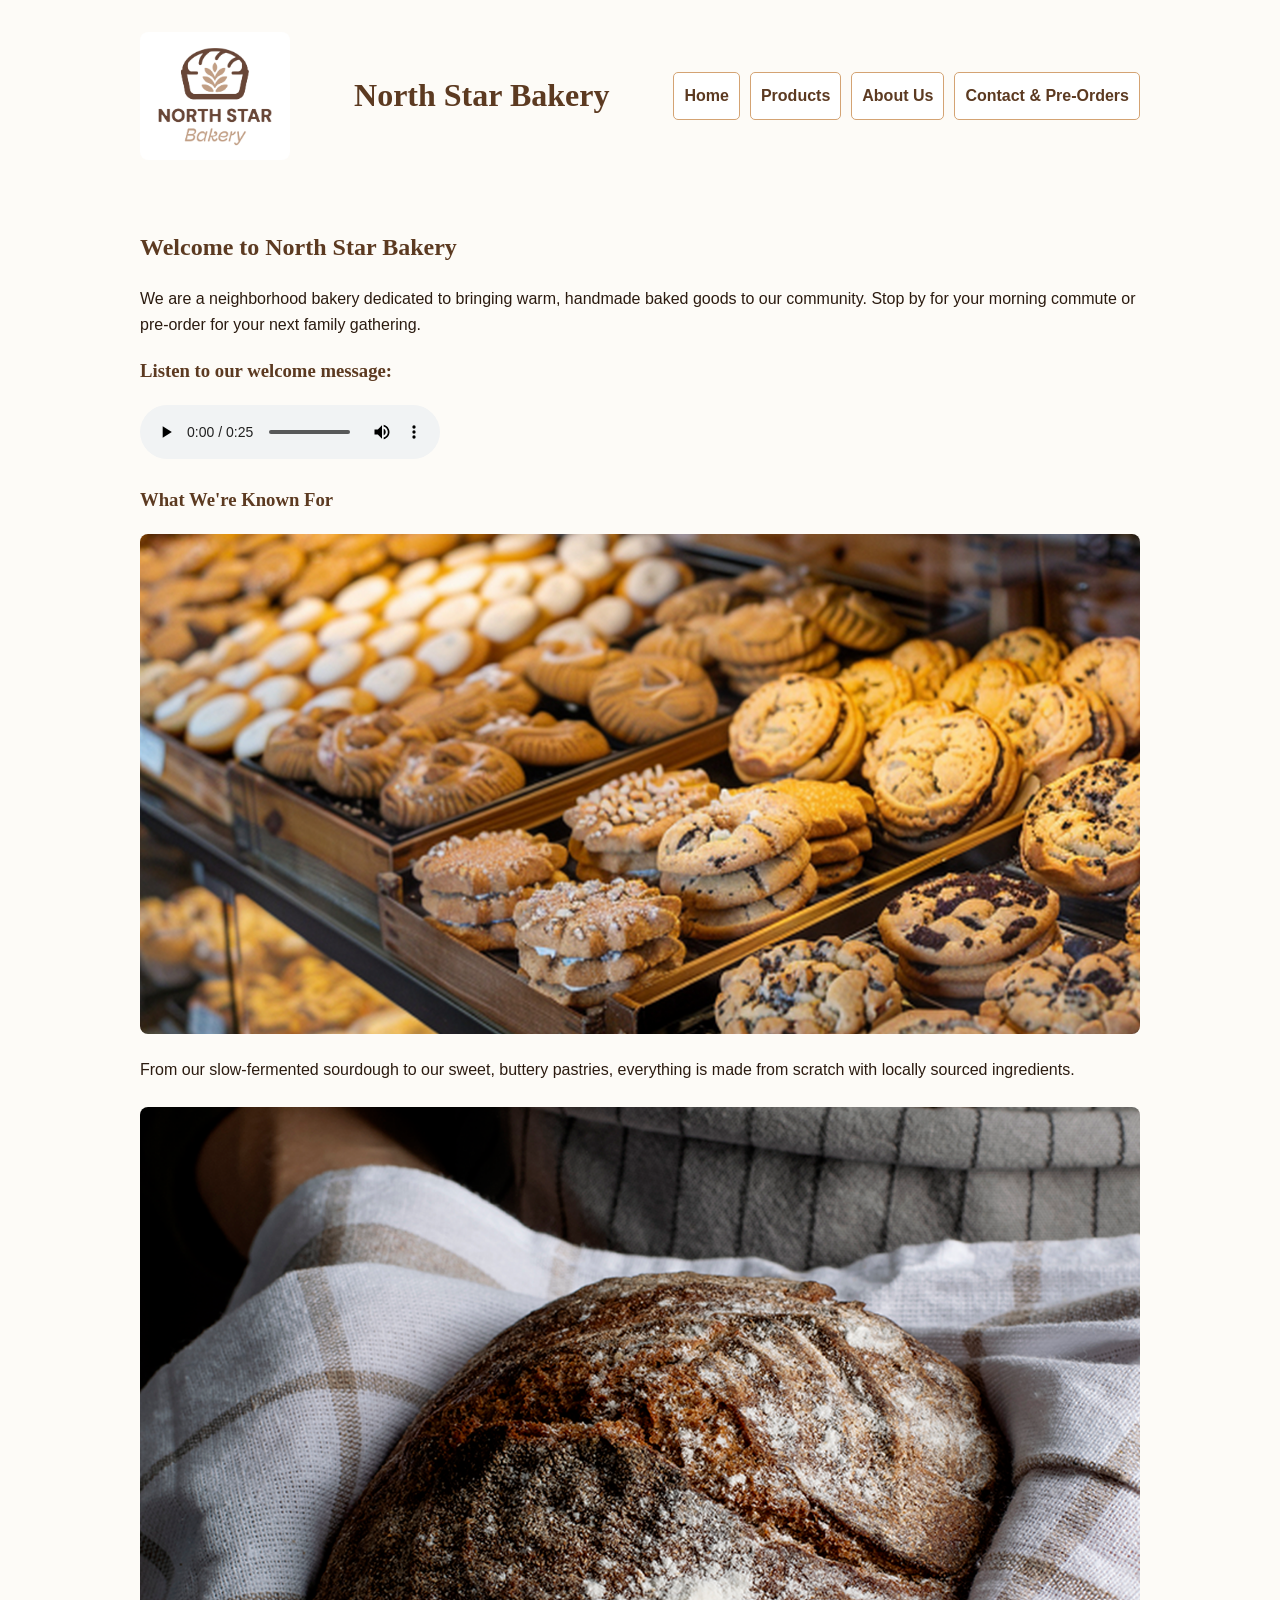
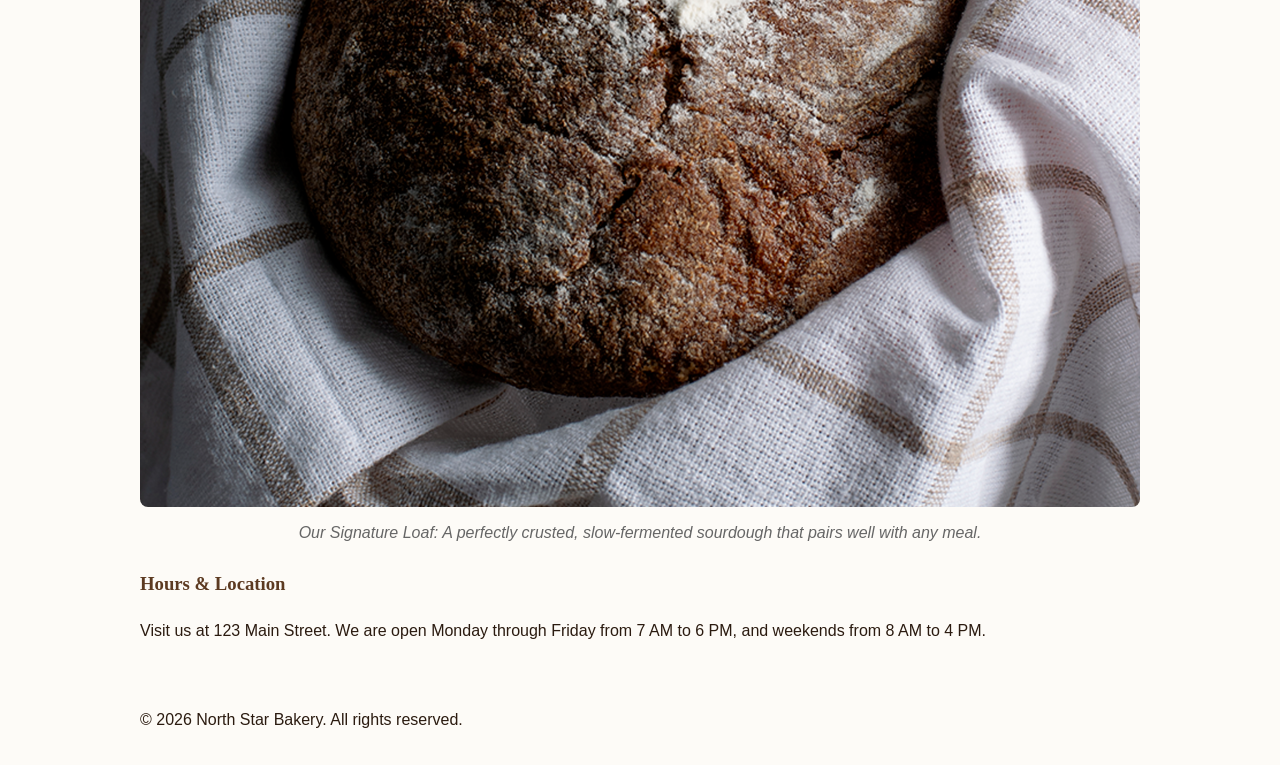
<file: index.html>
<!DOCTYPE html>
<html lang="en">
<head>
    <meta charset="UTF-8">
    <meta name="viewport" content="width=device-width, initial-scale=1.0">
    <title>North Star Bakery - Home</title>
    <script src="script.js" defer></script>
</head> <link rel="stylesheet" href="style.css">
<body>
    <header>
        <img src="bakery-logo_c.png" alt="North Star Bakery Logo - a bread loaf with a wheat stalk" width="150">
        <h1>North Star Bakery</h1>
        <nav>
            <ul>
                <li><a href="index.html">Home</a></li>
                <li><a href="products.html">Products</a></li>
                <li><a href="about.html">About Us</a></li>
                <li><a href="contact.html">Contact & Pre-Orders</a></li>
            </ul>
        </nav>
    </header>

    <main>
        <h2>Welcome to North Star Bakery</h2>
        <p>We are a neighborhood bakery dedicated to bringing warm, handmade baked goods to our community. Stop by for your morning commute or pre-order for your next family gathering.</p>
        
        <h3>Listen to our welcome message:</h3>
        <audio controls>
            <source src="bakery-welcome_c.mp3" type="audio/mpeg">
            Your browser does not support the audio element. Welcome to North Star Bakery, where we bake fresh bread daily!
        </audio>

        <h3>What We're Known For</h3>
        <picture>
            <source media="(min-width: 800px)" srcset="bakery-feature-large_c.png">
            <img src="bakery-feature-small_c.png" alt="A beautiful display of freshly baked breads and pastries in our bakery case">
        </picture>
        <p>From our slow-fermented sourdough to our sweet, buttery pastries, everything is made from scratch with locally sourced ingredients.</p>

        <figure>
            <img src="bakery-signature-loaf_c.png" alt="A rustic, round signature sourdough loaf wrapped in a white cloth">
            <figcaption>Our Signature Loaf: A perfectly crusted, slow-fermented sourdough that pairs well with any meal.</figcaption>
        </figure>

        <h3>Hours & Location</h3>
        <p>Visit us at 123 Main Street. We are open Monday through Friday from 7 AM to 6 PM, and weekends from 8 AM to 4 PM.</p>
    </main>

    <footer>
        <p>&copy; 2026 North Star Bakery. All rights reserved.</p>
    </footer>
</body>
</html>
</file>
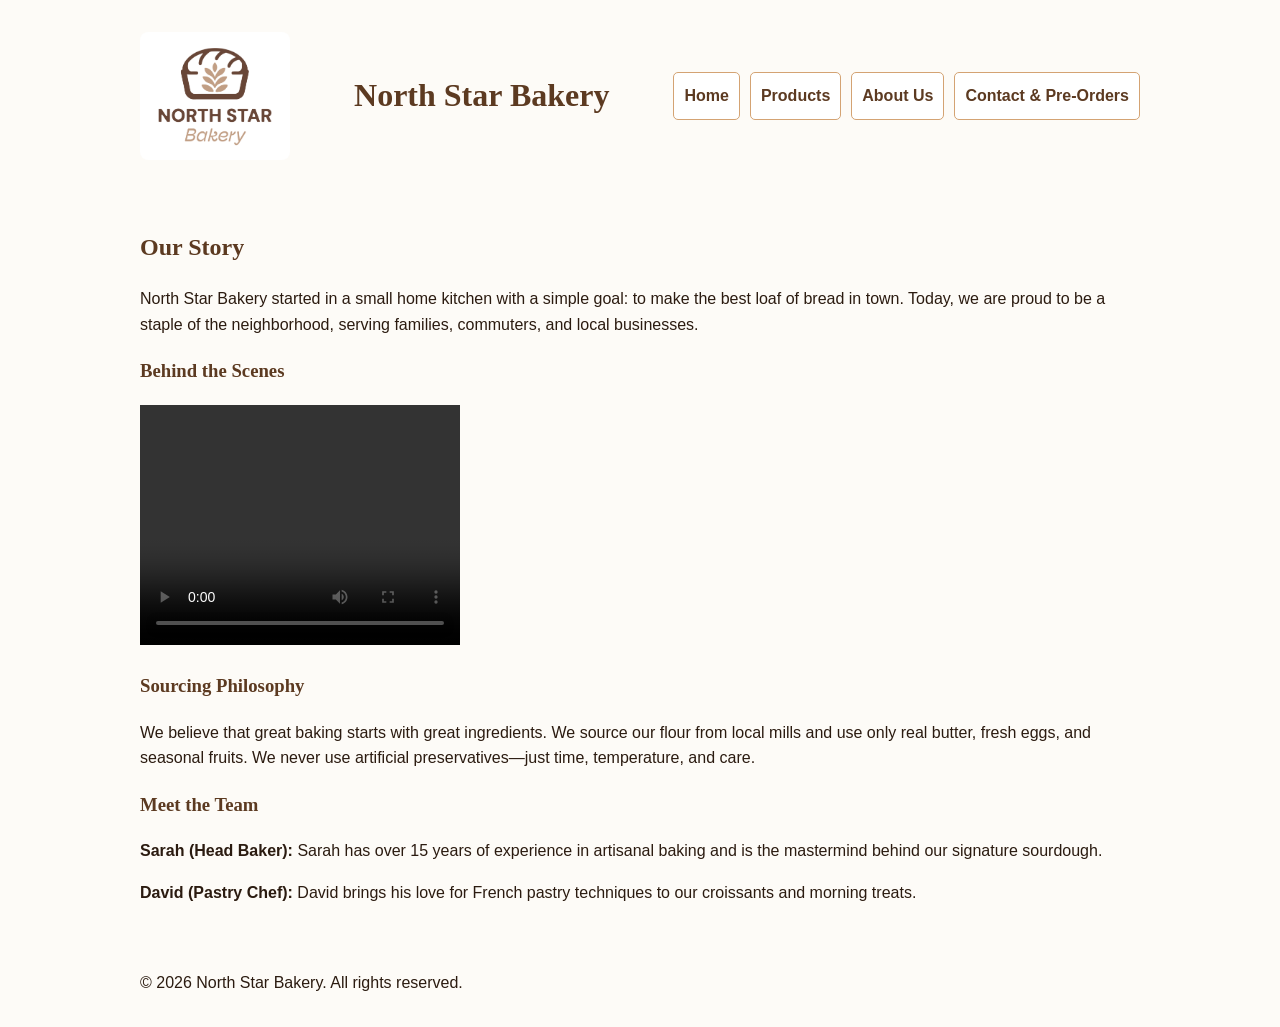
<file: about.html>
<!DOCTYPE html>
<html lang="en">
<head>
    <meta charset="UTF-8">
    <meta name="viewport" content="width=device-width, initial-scale=1.0">
    <title>North Star Bakery - About Us</title>
    <script src="script.js" defer></script>
</head> <link rel="stylesheet" href="style.css">
<body>
    <header>
        <img src="bakery-logo_c.png" alt="North Star Bakery Logo - a bread loaf with a wheat stalk" width="150">
        <h1>North Star Bakery</h1>
        <nav>
            <ul>
                <li><a href="index.html">Home</a></li>
                <li><a href="products.html">Products</a></li>
                <li><a href="about.html">About Us</a></li>
                <li><a href="contact.html">Contact & Pre-Orders</a></li>
            </ul>
        </nav>
    </header>

    <main>
        <h2>Our Story</h2>
        <p>North Star Bakery started in a small home kitchen with a simple goal: to make the best loaf of bread in town. Today, we are proud to be a staple of the neighborhood, serving families, commuters, and local businesses.</p>

        <h3>Behind the Scenes</h3>
        <video width="320" height="240" controls>
            <source src="bakery-behind-scenes_c.mp4" type="video/mp4">
            Your browser does not support the video tag. Watch our bakers hard at work making fresh bread!
        </video>

        <h3>Sourcing Philosophy</h3>
        <p>We believe that great baking starts with great ingredients. We source our flour from local mills and use only real butter, fresh eggs, and seasonal fruits. We never use artificial preservatives—just time, temperature, and care.</p>

        <h3>Meet the Team</h3>
        <p><strong>Sarah (Head Baker):</strong> Sarah has over 15 years of experience in artisanal baking and is the mastermind behind our signature sourdough.</p>
        <p><strong>David (Pastry Chef):</strong> David brings his love for French pastry techniques to our croissants and morning treats.</p>
    </main>

    <footer>
        <p>&copy; 2026 North Star Bakery. All rights reserved.</p>
        </footer>
</body>
</html>
</file>
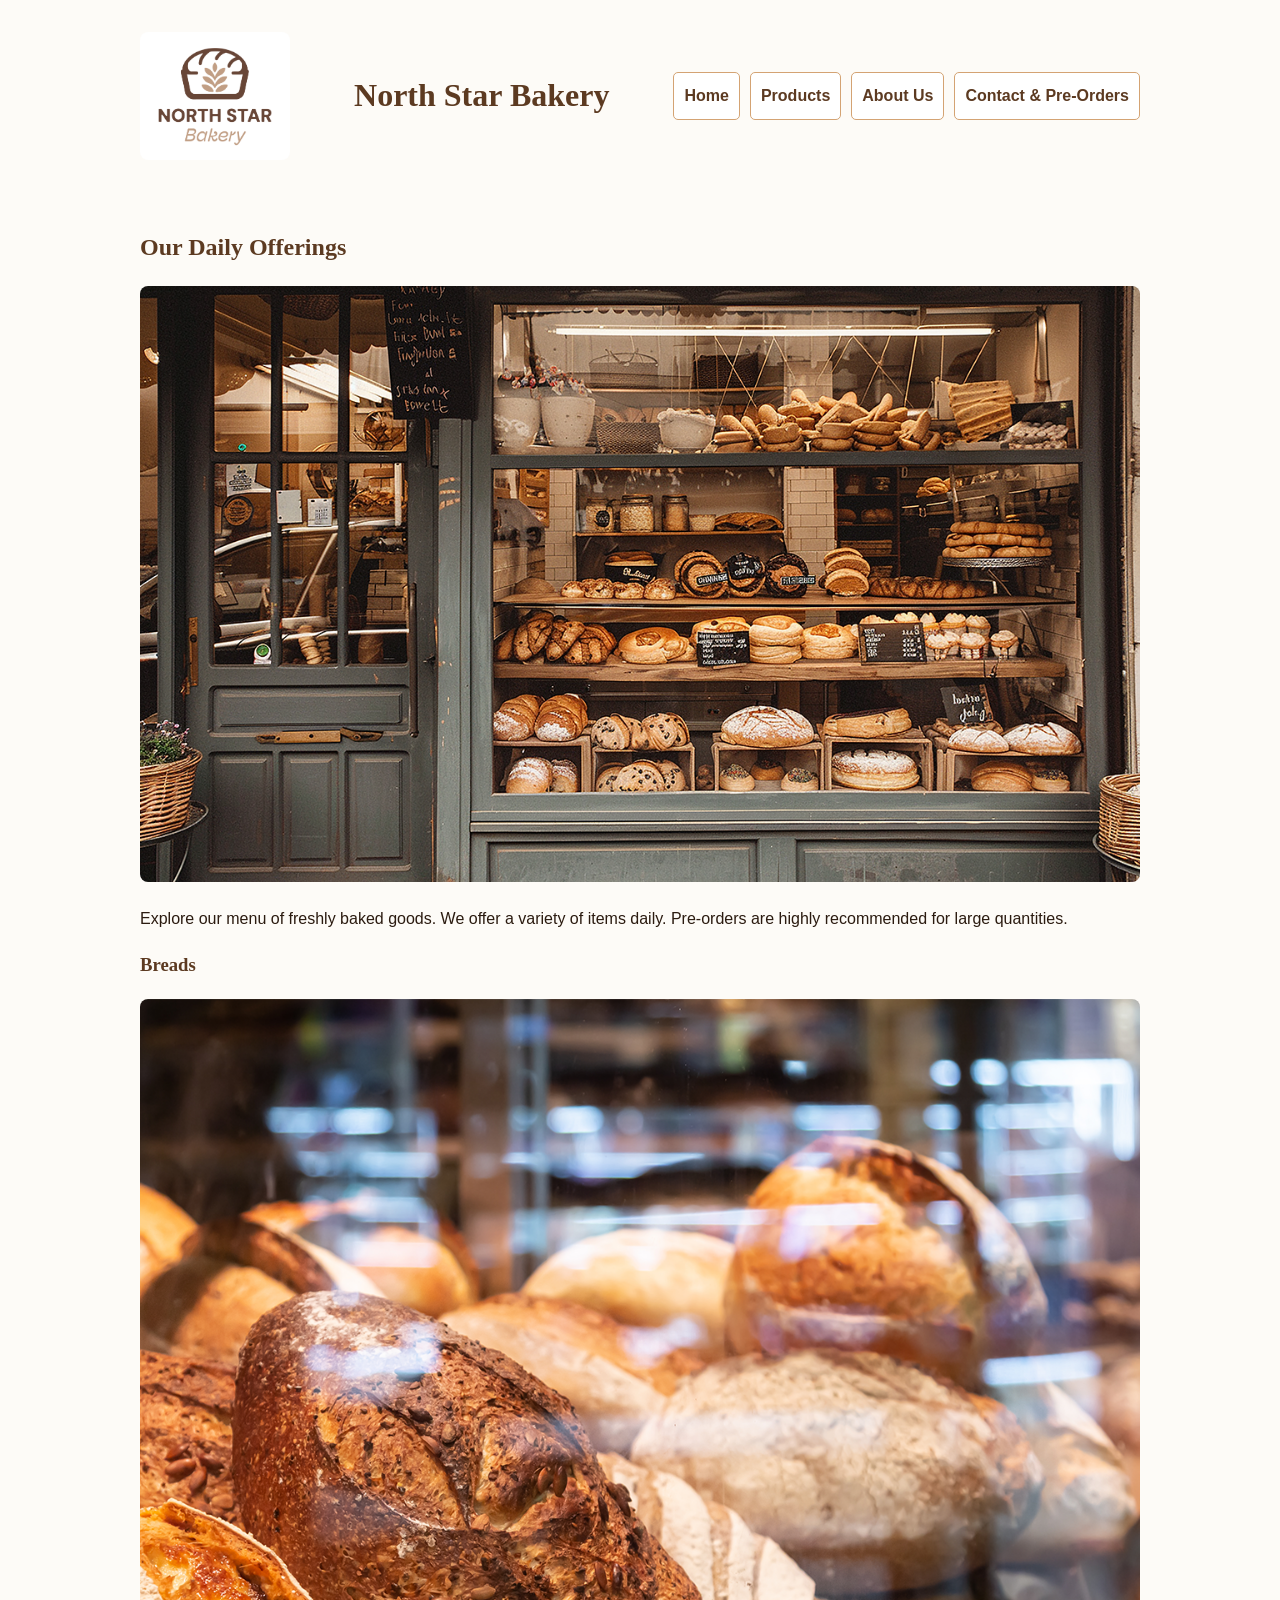
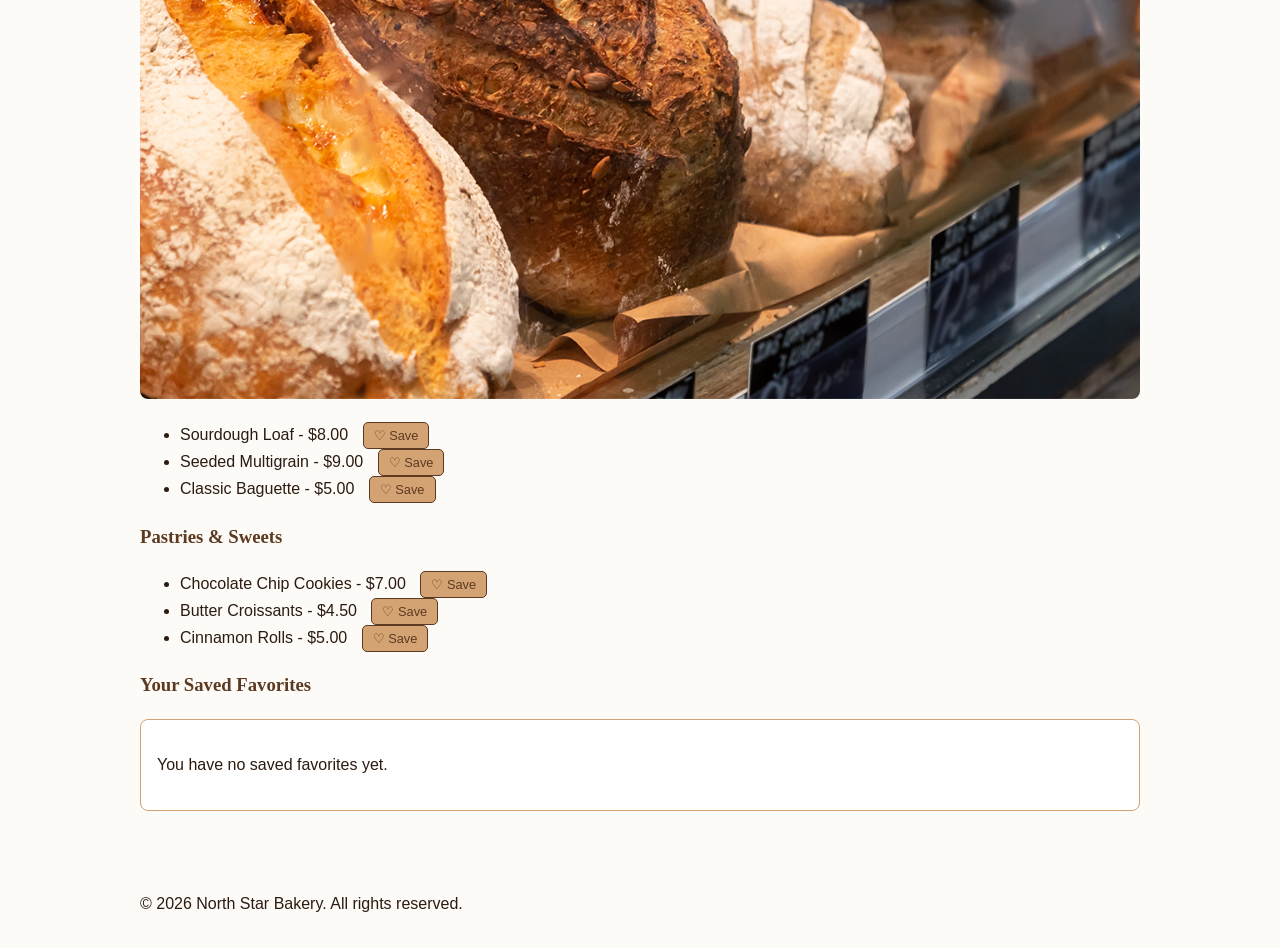
<file: products.html>
<!DOCTYPE html>
<html lang="en">
<head>
    <meta charset="UTF-8">
    <meta name="viewport" content="width=device-width, initial-scale=1.0">
    <title>North Star Bakery - Products</title>
    <script src="script.js" defer></script>
</head> <link rel="stylesheet" href="style.css">
<body>
    <header>
        <img src="bakery-logo_c.png" alt="North Star Bakery Logo - a bread loaf with a wheat stalk" width="150">
        <h1>North Star Bakery</h1>
        <nav>
            <ul>
                <li><a href="index.html">Home</a></li>
                <li><a href="products.html">Products</a></li>
                <li><a href="about.html">About Us</a></li>
                <li><a href="contact.html">Contact & Pre-Orders</a></li>
            </ul>
        </nav>
    </header>

    <main>
        <h2>Our Daily Offerings</h2>
        <img src="bakery-storefront_c.png" alt="The welcoming storefront of North Star Bakery filled with baked goods">
        
        <p>Explore our menu of freshly baked goods. We offer a variety of items daily. Pre-orders are highly recommended for large quantities.</p>

        <h3>Breads</h3>
<img src="bakery-bread_c.png" alt="Rows of artisan sourdough and seeded loaves resting on shelves">
<ul>
    <li>Sourdough Loaf - $8.00 <button class="save-fav-btn" data-item="Sourdough Loaf">♡ Save</button></li>
    <li>Seeded Multigrain - $9.00 <button class="save-fav-btn" data-item="Seeded Multigrain">♡ Save</button></li>
    <li>Classic Baguette - $5.00 <button class="save-fav-btn" data-item="Classic Baguette">♡ Save</button></li>
</ul>

<h3>Pastries & Sweets</h3>
<ul>
    <li>Chocolate Chip Cookies - $7.00 <button class="save-fav-btn" data-item="Chocolate Chip Cookies">♡ Save</button></li>
    <li>Butter Croissants - $4.50 <button class="save-fav-btn" data-item="Butter Croissants">♡ Save</button></li>
    <li>Cinnamon Rolls - $5.00 <button class="save-fav-btn" data-item="Cinnamon Rolls">♡ Save</button></li>
</ul>

<h3>Your Saved Favorites</h3>
<div id="favorites-list" style="background: #fff; padding: 1rem; border: 1px solid #D4A373; border-radius: 8px; margin-bottom: 2rem;">
    <p>Loading favorites...</p>
</div>
    </main>

    <footer>
        <p>&copy; 2026 North Star Bakery. All rights reserved.</p>
    </footer>
</body>
</html>
</file>
<file: style.css>
/* --- 1. COLOR PALETTE & TYPOGRAPHY --- */
:root {
    --primary-color: #5C3A21; /* Deep Bakery Brown */
    --bg-color: #FDFBF7;      /* Warm Cream */
    --accent-color: #D4A373;  /* Soft Wheat */
    --text-color: #2B1B10;    /* Dark Brown Text */
    --font-heading: Georgia, serif;
    --font-body: Arial, sans-serif;
}

/* --- 2. MOBILE-FIRST BASE STYLES --- */
body {
    font-family: var(--font-body);
    background-color: var(--bg-color);
    color: var(--text-color);
    line-height: 1.6;
    margin: 0;
    padding: 0;
}

h1, h2, h3 {
    font-family: var(--font-heading);
    color: var(--primary-color);
}

header, main, footer {
    padding: 1rem;
    max-width: 1000px;
    margin: 0 auto;
}

/* --- 3. FLEXBOX NAVIGATION (Mobile stacks vertically) --- */
nav ul {
    list-style: none;
    padding: 0;
    display: flex;
    flex-direction: column; /* Mobile view: stacked */
    gap: 10px;
}

nav a {
    text-decoration: none;
    color: var(--primary-color);
    font-weight: bold;
    padding: 10px;
    display: block;
    background-color: #fff;
    border: 1px solid var(--accent-color);
    border-radius: 5px;
    text-align: center;
}

nav a:hover {
    background-color: var(--accent-color);
    color: #fff;
}

/* --- 4. MEDIA & IMAGES --- */
img {
    max-width: 100%;
    height: auto;
    border-radius: 8px;
}

figure {
    margin: 1.5rem 0;
    text-align: center;
}

figcaption {
    font-style: italic;
    color: #666;
    margin-top: 5px;
}

/* --- 5. FORMS --- */
form {
    background-color: #fff;
    padding: 1.5rem;
    border: 1px solid var(--accent-color);
    border-radius: 8px;
}

fieldset {
    border: 1px solid var(--primary-color);
    border-radius: 5px;
    margin-bottom: 1rem;
    padding: 1rem;
}

legend {
    font-family: var(--font-heading);
    font-weight: bold;
    color: var(--primary-color);
    padding: 0 5px;
}

input, textarea, select {
    width: 100%;
    padding: 10px;
    margin-top: 5px;
    border: 1px solid #ccc;
    border-radius: 4px;
    box-sizing: border-box;
}

button {
    background-color: var(--primary-color);
    color: #fff;
    padding: 10px 20px;
    border: none;
    border-radius: 5px;
    cursor: pointer;
    font-size: 1rem;
    width: 100%;
}

button:hover {
    background-color: var(--accent-color);
}

/* --- 6. MEDIA QUERY FOR DESKTOP (Responsive Layout) --- */
@media (min-width: 768px) {
    /* Changes nav to horizontal on desktop */
    nav ul {
        flex-direction: row; 
        justify-content: flex-start;
    }
    
    header {
        display: flex;
        align-items: center;
        justify-content: space-between;
        padding: 2rem 1rem;
    }

    /* Makes button normal size on desktop */
    button {
        width: auto;
    }
}
.save-fav-btn {
    background-color: var(--accent-color);
    color: var(--primary-color);
    border: 1px solid var(--primary-color);
    padding: 5px 10px;
    font-size: 0.8rem;
    border-radius: 5px;
    cursor: pointer;
    margin-left: 10px;
}
.save-fav-btn:hover {
    background-color: var(--primary-color);
    color: white;
}
</file>
